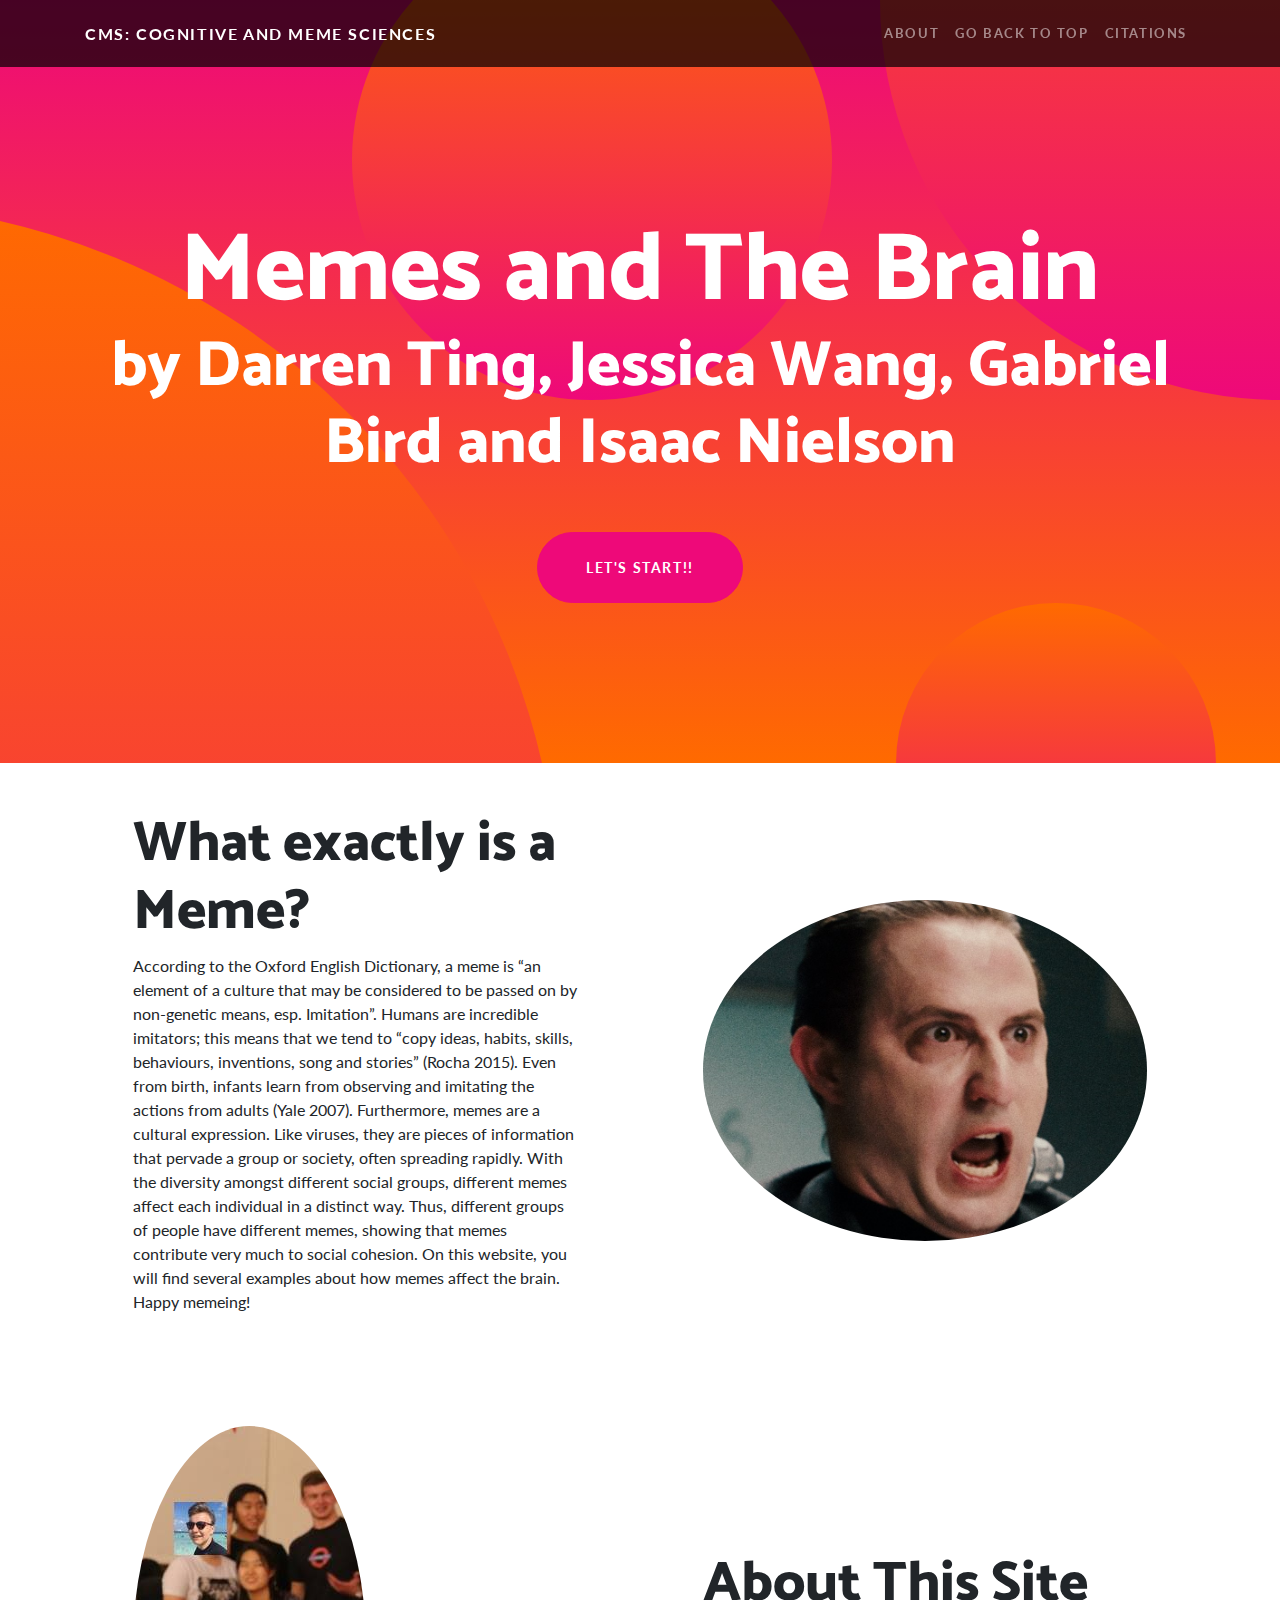
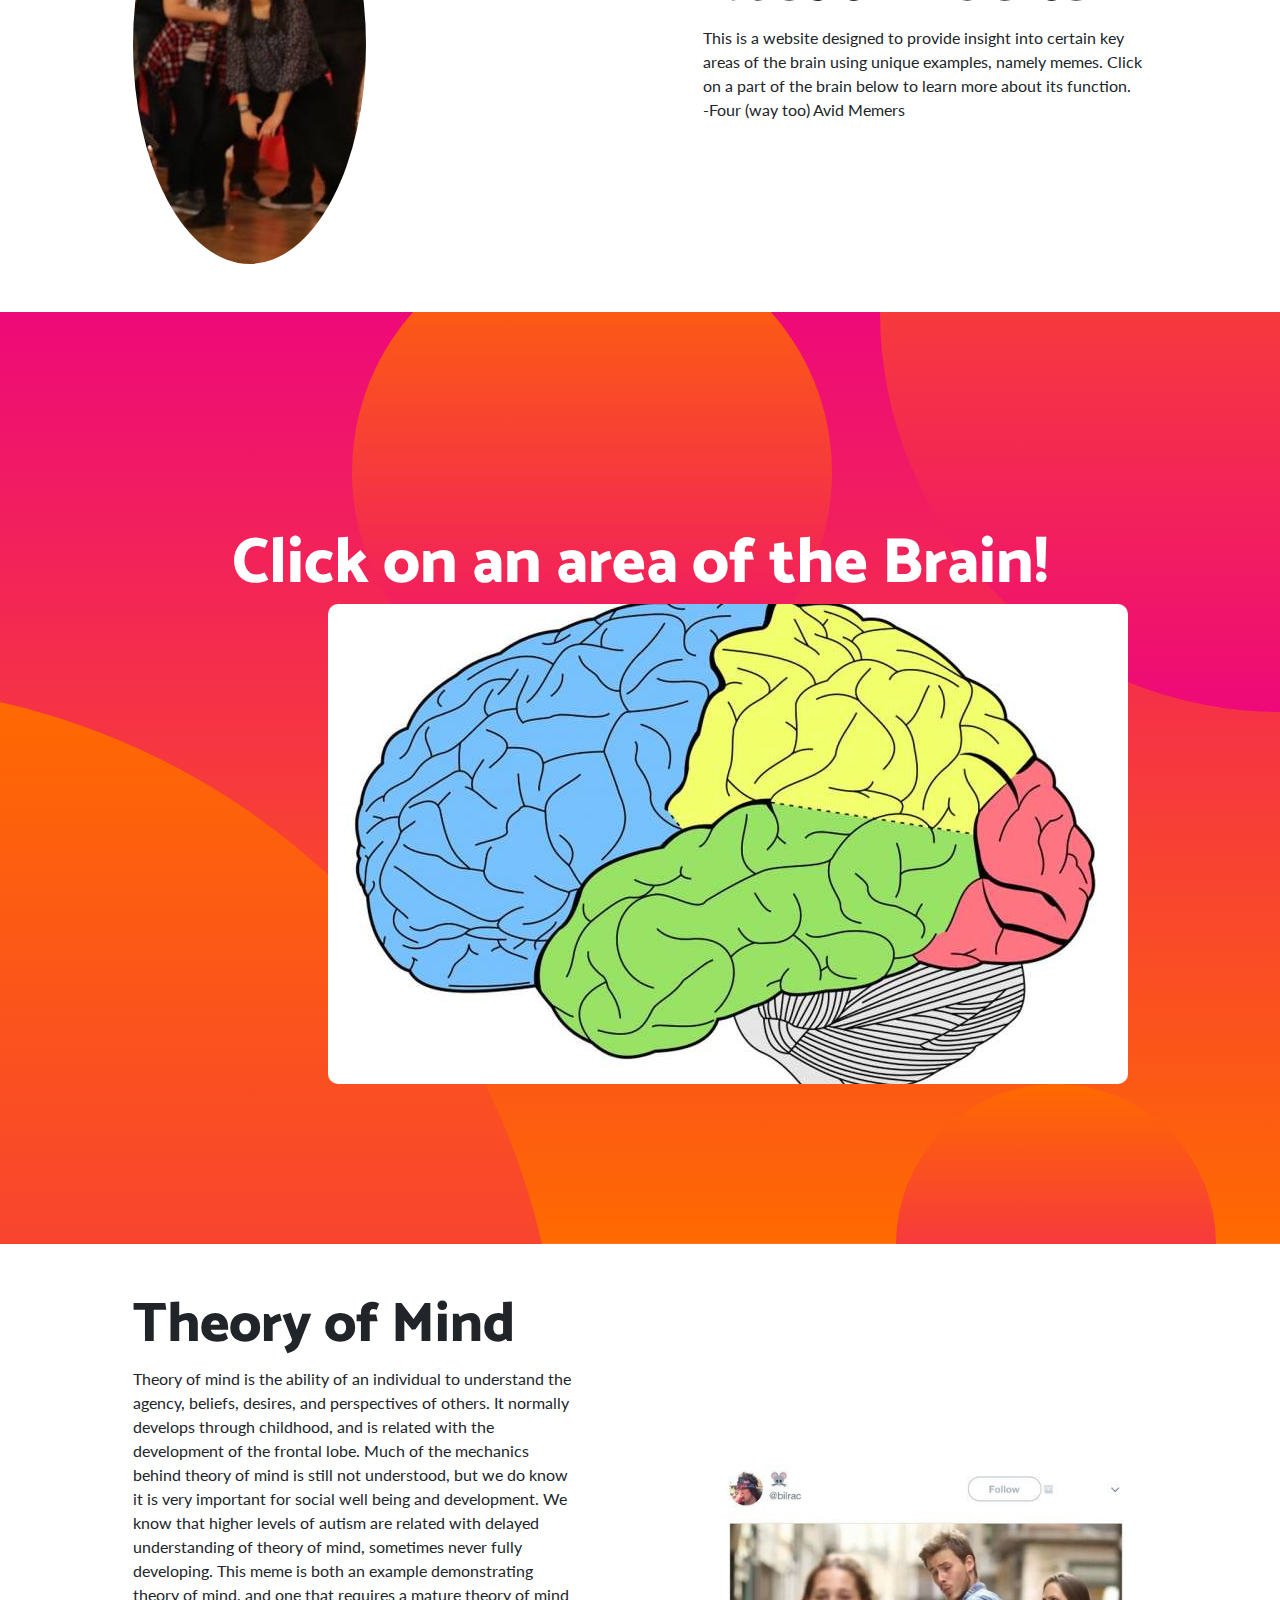
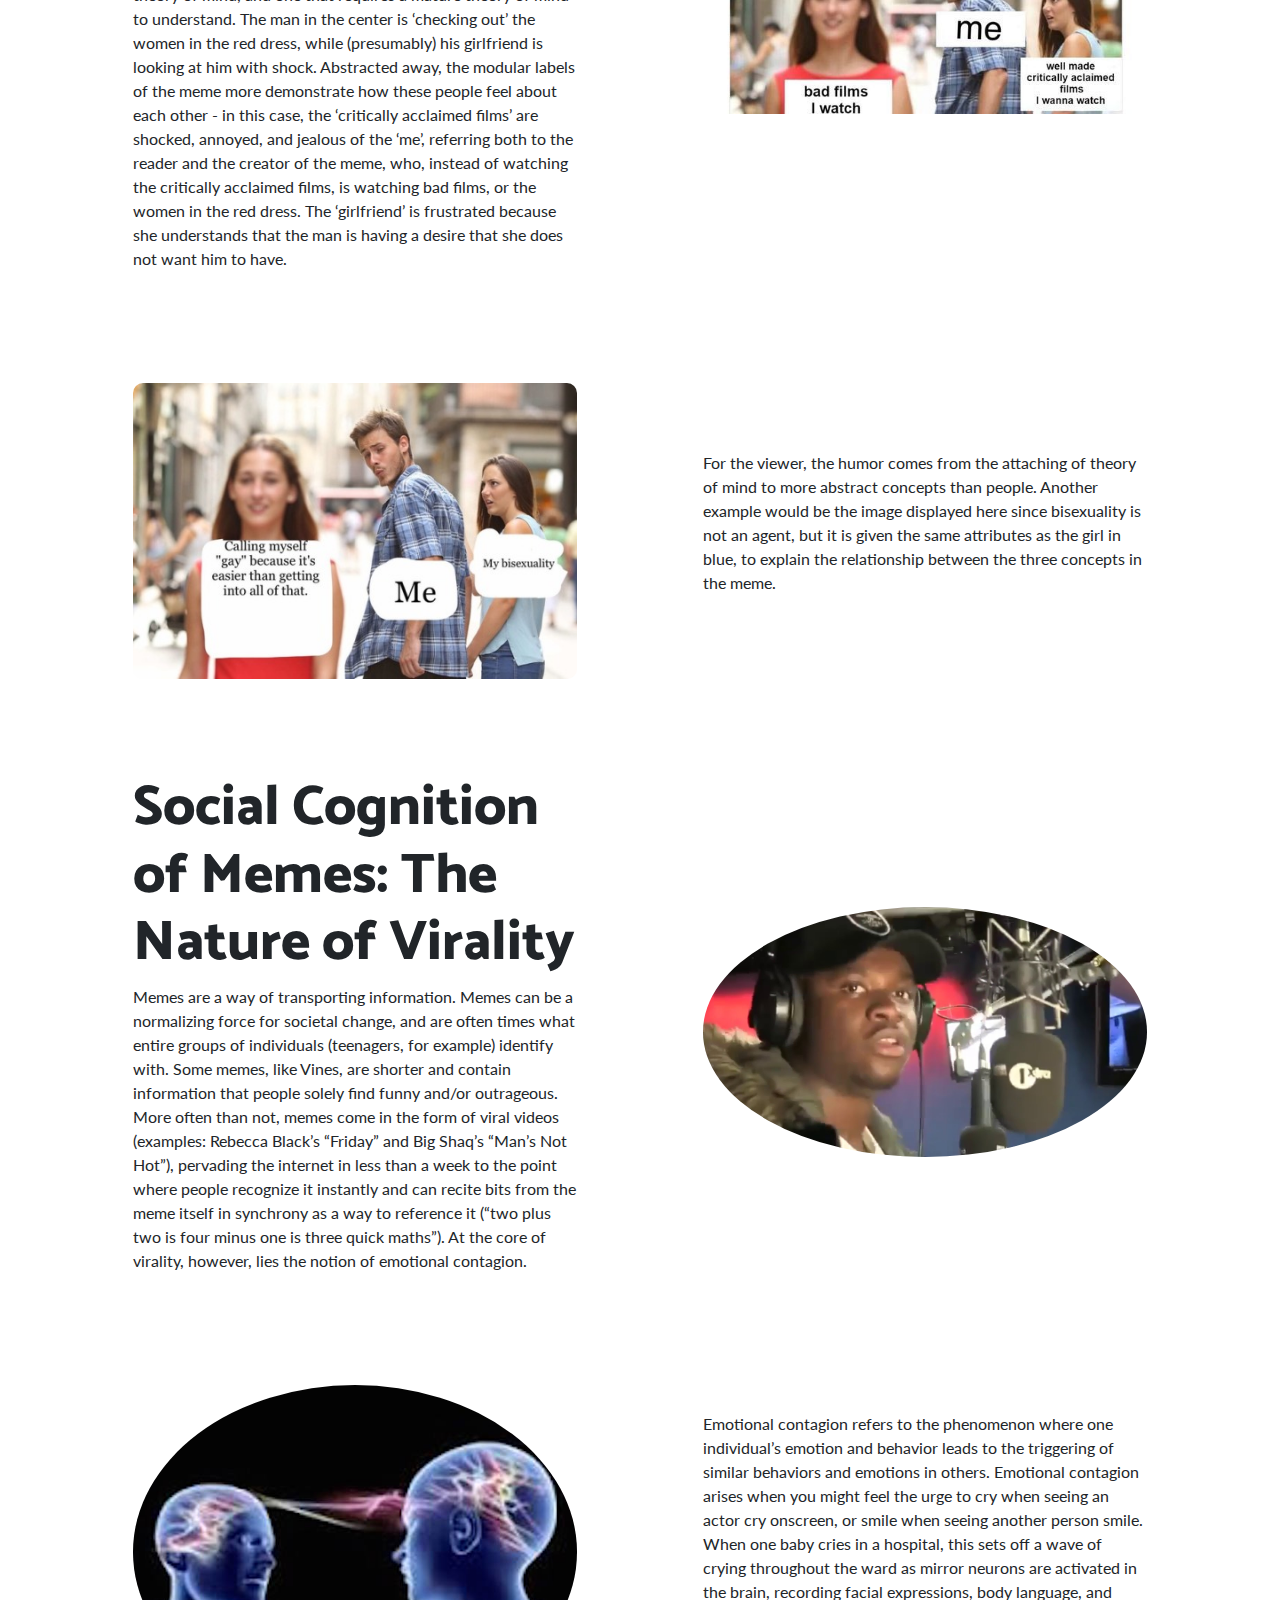
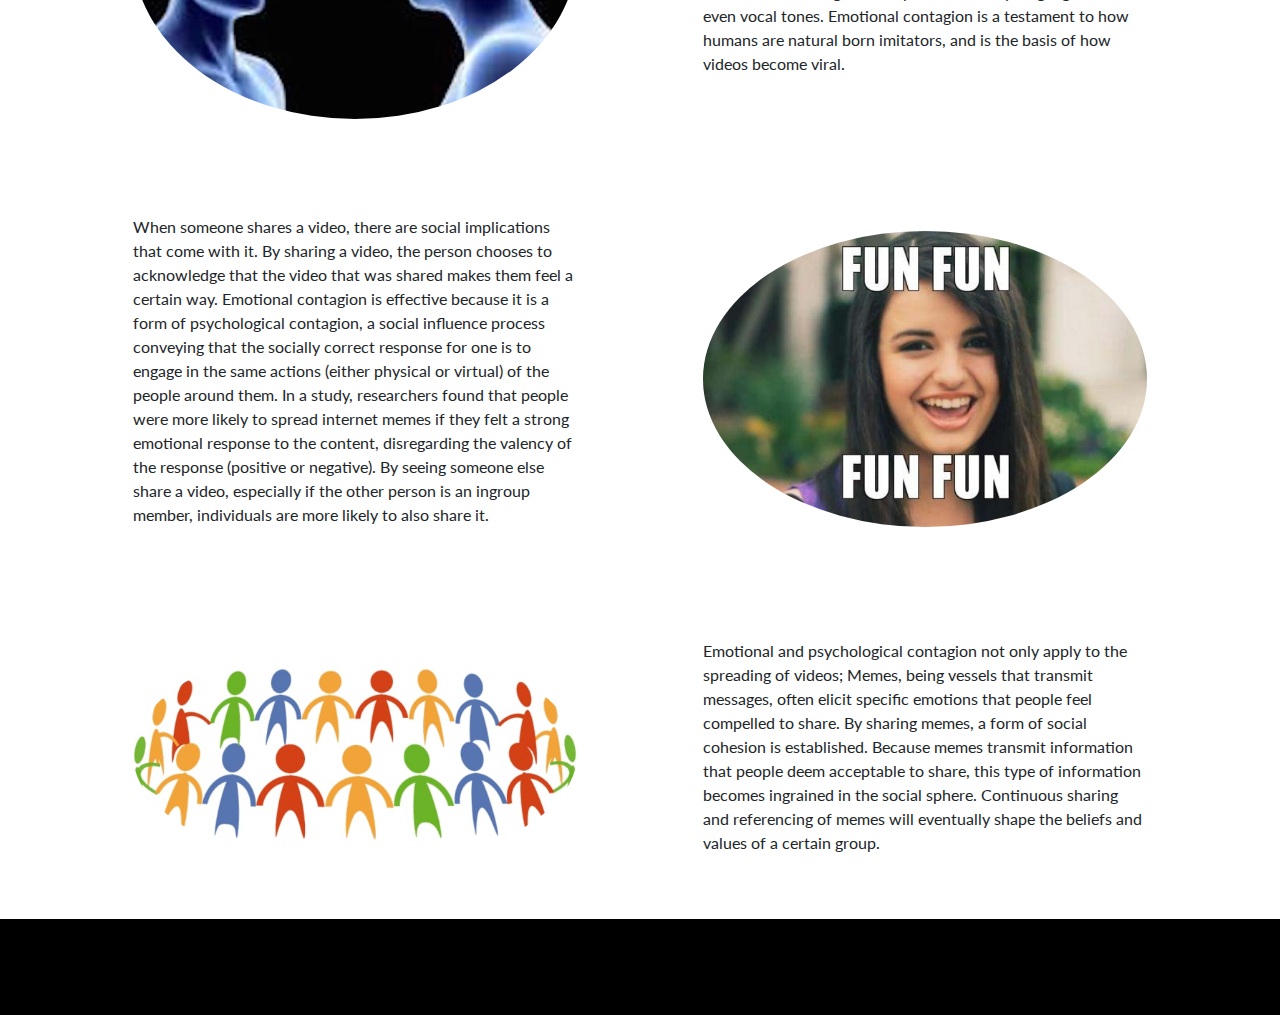
<file: index.html>
<!DOCTYPE html>
<html lang = "en">
   
   <head>
      <meta charset = "utf-8">
      <meta http-equiv = "X-UA-Compatible" content = "IE = edge">
      <meta name = "viewport" content = "width = device-width, initial-scale = 1">
      
      <title>Cognitive and Meme Sciences</title>
      
      
    <!-- Bootstrap core CSS -->
    <link href="vendor/bootstrap/css/bootstrap.min.css" rel="stylesheet">

    <!-- Custom fonts for this template -->
    <link href="https://fonts.googleapis.com/css?family=Catamaran:100,200,300,400,500,600,700,800,900" rel="stylesheet">
    <link href="https://fonts.googleapis.com/css?family=Lato:100,100i,300,300i,400,400i,700,700i,900,900i" rel="stylesheet">

    <!-- Custom styles for this template -->
    <link href="css/one-page-wonder.min.css" rel="stylesheet">

      <!-- HTML5 shim and Respond.js for IE8 support of HTML5 elements and media queries -->
      <!-- WARNING: Respond.js doesn't work if you view the page via file:// -->
      
      <!--[if lt IE 9]>
      <script src = "https://oss.maxcdn.com/html5shiv/3.7.2/html5shiv.min.js"></script>
      <script src = "https://oss.maxcdn.com/respond/1.4.2/respond.min.js"></script>
      <![endif]-->
      
   </head>
   
   <body>
      <nav class="navbar navbar-expand-lg navbar-dark navbar-custom fixed-top">
      <div class="container">
        <a class="navbar-brand" href="#">CMS: Cognitive and Meme Sciences</a>
        <button class="navbar-toggler" type="button" data-toggle="collapse" data-target="#navbarResponsive" aria-controls="navbarResponsive" aria-expanded="false" aria-label="Toggle navigation">
          <span class="navbar-toggler-icon"></span>
        </button>
        <div class="collapse navbar-collapse" id="navbarResponsive">
          <ul class="navbar-nav ml-auto">
            <li class="nav-item">
              <a class="nav-link js-scroll-trigger" href="#about">About</a>
            </li>
            <li class="nav-item">
              <a class="nav-link js-scroll-trigger" href="#">Go Back to Top</a>
            </li>
            <li class="nav-item">
              <a class="nav-link js-scroll-trigger" href="cite.html">Citations</a>
            </li>
          </ul>
        </div>
      </div>
    </nav>

      <header class="masthead text-center text-white">
      <div class="masthead-content">
        <div class="container">
          <h1 class="masthead-heading mb-0">Memes and The Brain</h1>
          <h2 class="masthead-subheading mb-0">by Darren Ting, Jessica Wang, Gabriel Bird and Isaac Nielson</h2>
          <a href="#brain" class="btn btn-primary btn-xl rounded-pill mt-5 js-scroll-trigger">Let's Start!!</a>
        </div>
      </div>
      <div class="bg-circle-1 bg-circle"></div>
      <div class="bg-circle-2 bg-circle"></div>
      <div class="bg-circle-3 bg-circle"></div>
      <div class="bg-circle-4 bg-circle"></div>
    </header>
      
    <section id="what">
      <div class="container">
        <div class="row align-items-center">
          <div class="col-lg-6 order-lg-2">
            <div class="p-5">
              <img class="img-fluid rounded-circle" src="img/01.jpg" alt="">
            </div>
          </div>
          <div class="col-lg-6 order-lg-1">
            <div class="p-5">
              <h2 class="display-4">What exactly is a Meme?</h2>
              <p>According to the Oxford English Dictionary, a meme is “an element of a culture that may be considered to be passed on by non-genetic means, esp. Imitation”. Humans are incredible imitators; this means that we tend to “copy ideas, habits, skills, behaviours, inventions, song and stories” (Rocha 2015). Even from birth, infants learn from observing and imitating the actions from adults (Yale 2007).
Furthermore, memes are a cultural expression. Like viruses, they are pieces of information that pervade a group or society, often spreading rapidly. With the diversity amongst different social groups, different memes affect each individual in a distinct way. Thus, different groups of people have different memes, showing that memes contribute very much to social cohesion. On this website, you will find several examples about how memes affect the brain. Happy memeing!

</p>
            </div>
          </div>
        </div>
      </div>
    </section>

    <section id="about">
      <div class="container">
        <div class="row align-items-center">
          <div class="col-lg-6">
            <div class="p-5">
              <img class="img-fluid rounded-circle" src="img/02.jpg" alt="">
            </div>
          </div>
          <div class="col-lg-6">
            <div class="p-5">
              <h2 class="display-4">About This Site</h2>
              <p>
This is a website designed to provide insight into certain key areas of the brain using unique examples, namely memes. Click on a part of the brain below to learn more about its function. <br> -Four (way too) Avid Memers 
</p>
            </div>
          </div>
        </div>
      </div>
    </section>

   
 <section id = "brain">
    <header class="masthead">
     <div class="masthead-content">
          <h2 class="masthead-subheading mb-0" style="text-align:center; color:white;">Click on an area of the Brain!</h2>
           <div class="row align-items-center" style="text-align:center; ">
          <div class="col-lg-6 order-lg-2" style="margin-left:auto; margin-right:auto;">
            
          <img src="img/brain.jpg" usemap="#image-map" style="border-radius:10px;">

<map name="image-map">
    <area target="" alt="Frontal Lobe" title="Frontal Lobe" href="entries/frontlobe.html" coords="216,159,117" shape="circle">
    <area target="" alt="Occipital Lobe" title="Occipital Lobe" href="entries/occip.html" coords="663,208,738,334" shape="rect">
    <area target="" alt="Temporal Lobe" title="Temporal Lobe" href="entries/tempor.html" coords="277,261,577,368" shape="rect">
    <area target="" alt="Limbic System" title="Limbic System" href="entries/limbic" coords="391,202,55" shape="circle">
</map>
          </div>
        </div>
        </div>
      
      <div class="bg-circle-1 bg-circle"></div>
      <div class="bg-circle-2 bg-circle"></div>
      <div class="bg-circle-3 bg-circle"></div>
      <div class="bg-circle-4 bg-circle"></div>
</header>
</section>
<div class="entry">
<section id="thr">
      <div class="container">
        <div class="row align-items-center">
          <div class="col-lg-6 order-lg-2">
            <div class="p-5">
              <img class="img-fluid" src="img/theory/dis1.jpg" alt="" style="border-radius:10px;">
            </div>
          </div>
          <div class="col-lg-6 order-lg-1">
            <div class="p-5">
              <h2 class="display-4">Theory of Mind</h2>
              <p>Theory of mind is the ability of an individual to understand the agency, beliefs, desires, and perspectives of others. It normally develops through childhood, and is related with the development of the frontal lobe. Much of the mechanics behind theory of mind is still not understood, but we do know it is very important for social well being and development. We know that higher levels of autism are related with delayed understanding of theory of mind, sometimes never fully developing. This meme is both an example demonstrating theory of mind, and one that requires a mature theory of mind to understand. The man in the center is ‘checking out’ the women in the red dress, while (presumably) his girlfriend is looking at him with shock. Abstracted away, the modular labels of the meme more demonstrate how these people feel about each other - in this case, the ‘critically acclaimed films’ are shocked, annoyed, and jealous of the ‘me’, referring both to the reader and the creator of the meme, who, instead of watching the critically acclaimed films, is watching bad films, or the women in the red dress. The ‘girlfriend’ is frustrated because she understands that the man is having a desire that she does not want him to have.
  
 
</p>
            </div>
          </div>
        </div>
      </div>
    </section>
    <section id="theory">
      <div class="container">
        <div class="row align-items-center">
          <div class="col-lg-6">
            <div class="p-5">
              <img class="img-fluid" src="img/theory/dis2.jpg" alt="" style="border-radius:10px;">
            </div>
          </div>
          <div class="col-lg-6">
            <div class="p-5">
            
              <p>
 For the viewer, the humor comes from the attaching of theory of mind to more abstract concepts than people. Another example would be the image displayed here since bisexuality is not an agent, but it is given the same attributes as the girl in blue, to explain the relationship between the three concepts in the meme. 
</p>
            </div>
          </div>
        </div>
      </div>
    </section>
     <section>
      <div class="container">
        <div class="row align-items-center">
          <div class="col-lg-6 order-lg-2">
            <div class="p-5">
              <img class="img-fluid rounded-circle" src="img/hot.jpg" alt="">
            </div>
          </div>
          <div class="col-lg-6 order-lg-1">
            <div class="p-5">
              <h2 class="display-4">Social Cognition of Memes: The Nature of Virality</h2>
              <p>Memes are a way of transporting information. Memes can be a normalizing force for societal change, and are often times what entire groups of individuals (teenagers, for example) identify with. Some memes, like Vines, are shorter and contain information that people solely find funny and/or outrageous. More often than not, memes come in the form of viral videos (examples: Rebecca Black’s “Friday” and Big Shaq’s “Man’s Not Hot”), pervading the internet in less than a week to the point where people recognize it instantly and can recite bits from the meme itself in synchrony as a way to reference it (“two plus two is four minus one is three quick maths”). At the core of virality, however, lies the notion of emotional contagion.
</p>
            </div>
          </div>
        </div>
      </div>
    </section>
   <section>
      <div class="container">
        <div class="row align-items-center">
          <div class="col-lg-6">
            <div class="p-5">
              <img class="img-fluid rounded-circle" src="img/brain2.jpg" alt="">
            </div>
          </div>
          <div class="col-lg-6">
            <div class="p-5">
           
              <p>
Emotional contagion refers to the phenomenon where one individual’s emotion and behavior leads to the triggering of similar behaviors and emotions in others. Emotional contagion arises when you might feel the urge to cry when seeing an actor cry onscreen, or smile when seeing another person smile. When one baby cries in a hospital, this sets off a wave of crying throughout the ward as mirror neurons are activated in the brain, recording facial expressions, body language, and even vocal tones. Emotional contagion is a testament to how humans are natural born imitators, and is the basis of how videos become viral.

</p>
            </div>
          </div>
        </div>
      </div>
    </section>
     <section>
      <div class="container">
        <div class="row align-items-center">
          <div class="col-lg-6 order-lg-2">
            <div class="p-5">
              <img class="img-fluid rounded-circle" src="img/fri.jpg" alt="">
            </div>
          </div>
          <div class="col-lg-6 order-lg-1">
            <div class="p-5">
             
       <p>  When someone shares a video, there are social implications that come with it. By sharing a video, the person chooses to acknowledge that the video that was shared makes them feel a certain way. Emotional contagion is effective because it is a form of psychological contagion, a social influence process conveying that the socially correct response for one is to engage in the same actions (either physical or virtual) of the people around them. In a study, researchers found that people were more likely to spread internet memes if they felt a strong emotional response to the content, disregarding the valency of the response (positive or negative). By seeing someone else share a video, especially if the other person is an ingroup member, individuals are more likely to also share it. </p>

            </div>
          </div>
        </div>
      </div>
    </section>
   <section>
      <div class="container">
        <div class="row align-items-center">
          <div class="col-lg-6">
            <div class="p-5">
              <img class="img-fluid rounded-circle" src="img/ppl.jpg" alt="">
            </div>
          </div>
          <div class="col-lg-6">
            <div class="p-5">
           
              <p>
Emotional and psychological contagion not only apply to the spreading of videos; Memes, being vessels that transmit messages, often elicit specific emotions that people feel compelled to share. By sharing memes, a form of social cohesion is established. Because memes transmit information that people deem acceptable to share, this type of information becomes ingrained in the social sphere. Continuous sharing and referencing of memes will eventually shape the beliefs and values of a certain group. 


</p>
            </div>
          </div>
        </div>
      </div>
    </section>
</div>
    <!-- Footer -->
    <footer class="py-5 bg-black">
      <div class="container">
      </div>
      <!-- /.container -->
    </footer>

    <!-- Bootstrap core JavaScript -->
    <script src="vendor/jquery/jquery.min.js"></script>
     <script src = "https://ajax.googleapis.com/ajax/libs/jquery/1.11.1/jquery.min.js"></script>
      <script src="vendor/jquery-easing/jquery.easing.min.js"></script>
    <script src="vendor/bootstrap/js/bootstrap.bundle.min.js"></script>

      <!-- jQuery (necessary for Bootstrap's JavaScript plugins) -->
     
      
      <!-- Include all compiled plugins (below), or include individual files as needed -->
      
      <script src="js/nav.js"></script>
      
   </body>
</html>
</file>
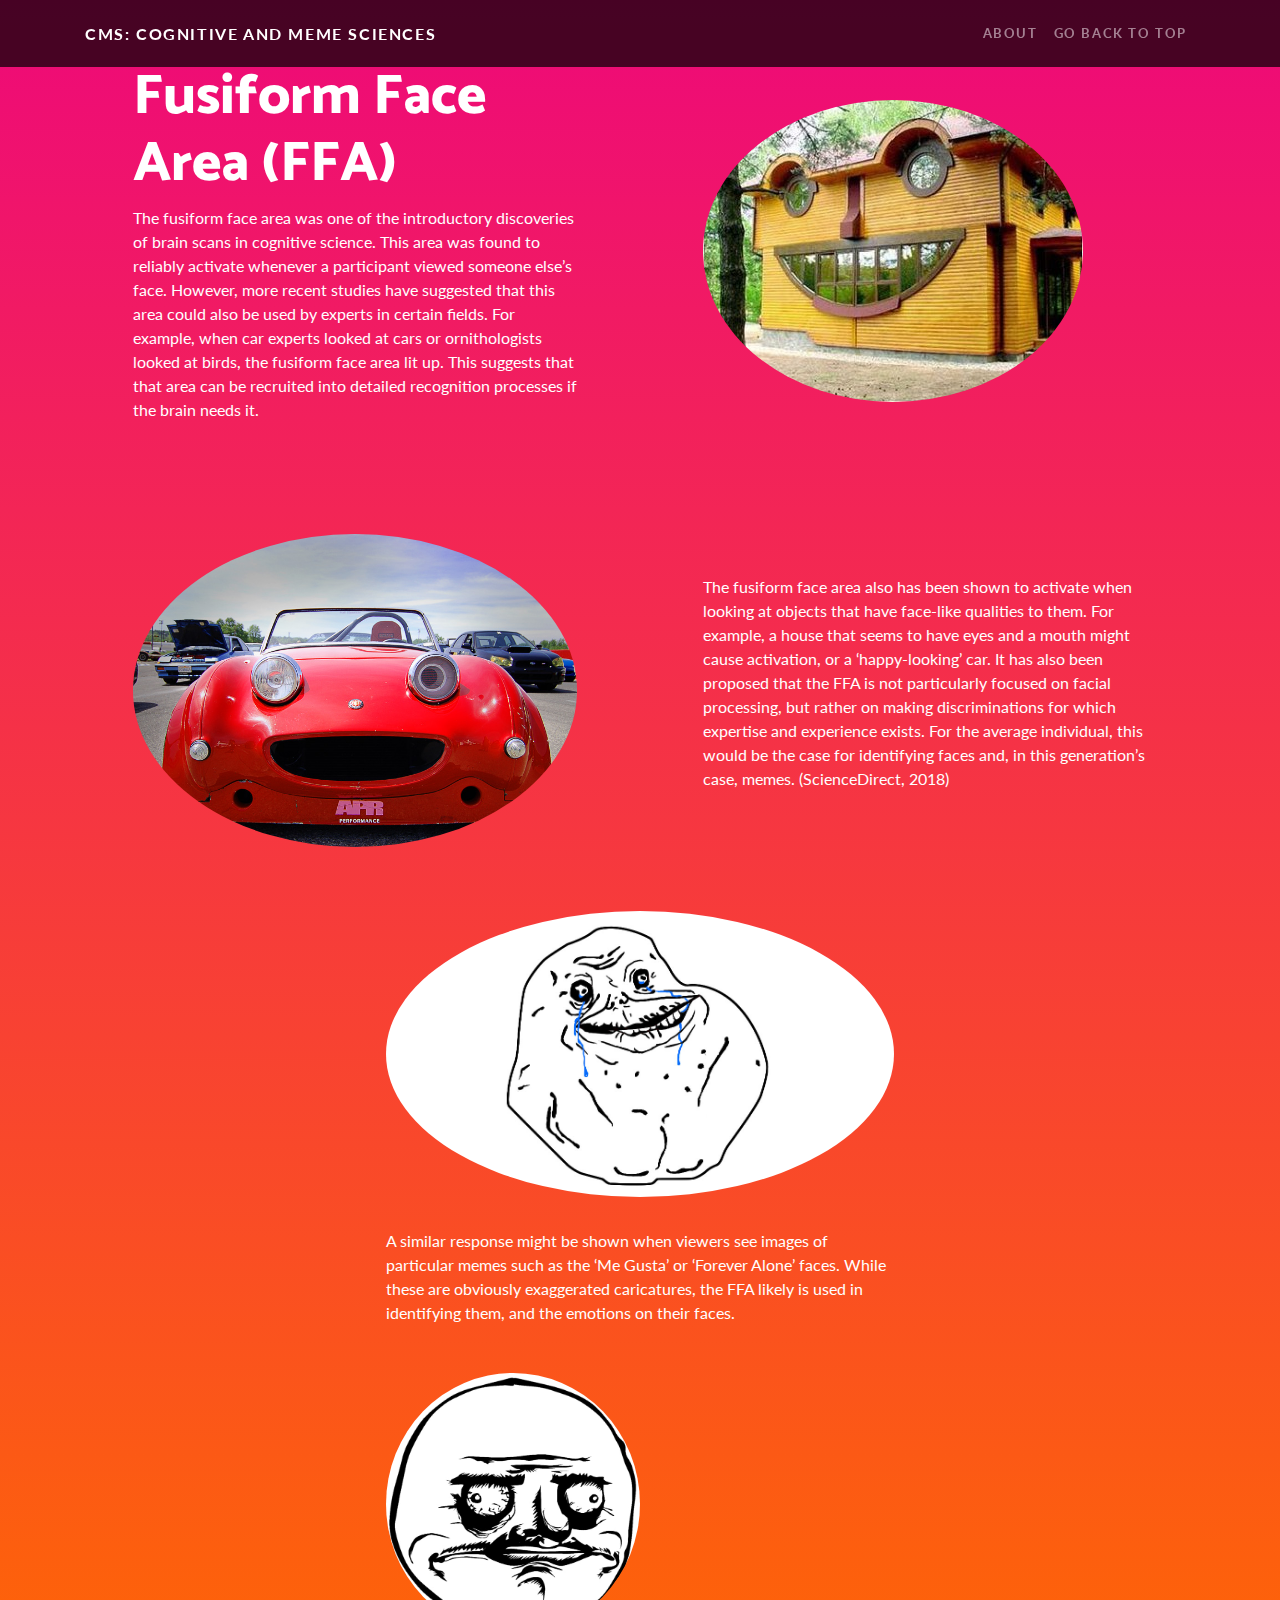
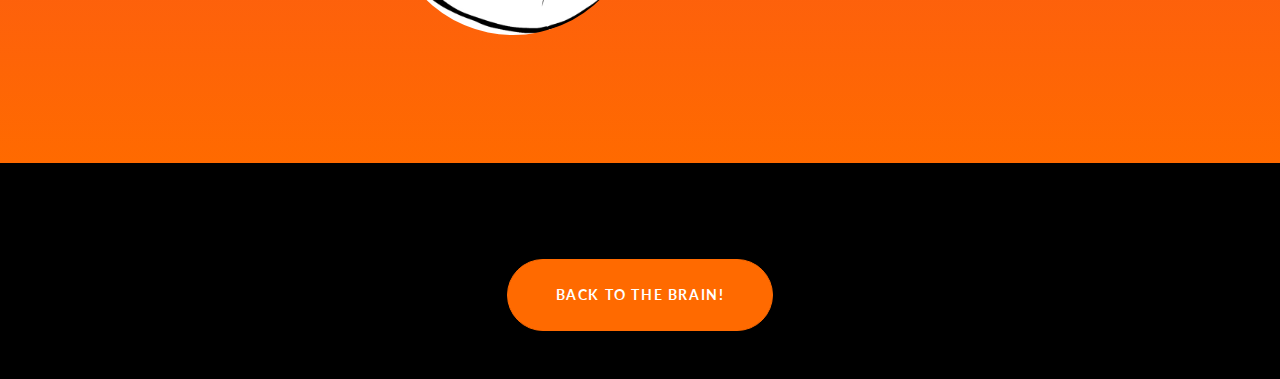
<file: entries/ffa.html>
<!doctype html>

<html lang="en">
<head>
  <meta charset="utf-8">

  <title>Cognitive and Meme Sciences</title>
 <link href="../vendor/bootstrap/css/bootstrap.min.css" rel="stylesheet">
   <link href="https://fonts.googleapis.com/css?family=Catamaran:100,200,300,400,500,600,700,800,900" rel="stylesheet">
    <link href="https://fonts.googleapis.com/css?family=Lato:100,100i,300,300i,400,400i,700,700i,900,900i" rel="stylesheet">
<link href="../css/one-page-wonder.css" rel="stylesheet">
  <link href="../css/one-page-wonder.min.css" rel="stylesheet">

  <!--[if lt IE 9]>
    <script src="https://cdnjs.cloudflare.com/ajax/libs/html5shiv/3.7.3/html5shiv.js"></script>
  <![endif]-->
</head>

<body>
	   <nav class="navbar navbar-expand-lg navbar-dark navbar-custom fixed-top">
      <div class="container">
        <a class="navbar-brand" href="https://ting-kerbell.github.io/CBS-project/">CMS: Cognitive and Meme Sciences</a>
        <button class="navbar-toggler" type="button" data-toggle="collapse" data-target="#navbarResponsive" aria-controls="navbarResponsive" aria-expanded="false" aria-label="Toggle navigation">
          <span class="navbar-toggler-icon"></span>
        </button>
        <div class="collapse navbar-collapse" id="navbarResponsive">
          <ul class="navbar-nav ml-auto">
            <li class="nav-item">
              <a class="nav-link js-scroll-trigger" href="https://ting-kerbell.github.io/CBS-project/index.html#about">About</a>
            </li>
            <li class="nav-item">
              <a class="nav-link js-scroll-trigger" href="#">Go Back to Top</a>
            </li>
          </ul>
        </div>
      </div>
    </nav>
	<div class="entry">
	  <section id="what">
      <div class="container">
        <div class="row align-items-center">
          <div class="col-lg-6 order-lg-2">
            <div class="p-5">
              <img class="img-fluid rounded-circle" src="../img/ffa/houseface1.jpg" alt="">
            </div>
          </div>
          <div class="col-lg-6 order-lg-1">
            <div class="p-5">
              <h2 class="display-4">Fusiform Face Area (FFA)</h2>
              <p>   The fusiform face area was one of the introductory discoveries of brain scans in cognitive science. This area was found to reliably activate whenever a participant viewed someone else’s face. However, more recent studies have suggested that this area could also be used by experts in certain fields. For example, when car experts looked at cars or ornithologists looked at birds, the fusiform face area lit up. This suggests that that area can be recruited into detailed recognition processes if the brain needs it.
</p>
            </div>
          </div>
        </div>
      </div>
    </section>

    <section id="about">
      <div class="container">
        <div class="row align-items-center">
          <div class="col-lg-6">
            <div class="p-5">
              <img class="img-fluid rounded-circle" src="../img/ffa/carface1.jpg" alt="">
            </div>
          </div>
          <div class="col-lg-6">
            <div class="p-5">
              <p>
  The fusiform face area also has been shown to activate when looking at objects that have face-like qualities to them. For example, a house that seems to have eyes and a mouth might cause activation, or a ‘happy-looking’ car. It has also been proposed that the FFA is not particularly focused on facial processing, but rather on making discriminations for which expertise and experience exists. For the average individual, this would be the case for identifying faces and, in this generation’s case, memes. (ScienceDirect, 2018)  
</p>
            </div>
          </div>
        </div>
      </div>
    </section>

    <section>
      <div class="container">
        <div class="row align-items-center">
          <div class="col-lg-6" style = "margin:auto;">
            <div class="p-3">
              <img class="img-fluid rounded-circle" src="../img/ffa/alone.jpg" alt="">
            </div>
            <div class="p-3">
              <p> A similar response might be shown when viewers see images of particular memes such as the ‘Me Gusta’ or ‘Forever Alone’ faces.   While these are obviously exaggerated caricatures, the FFA likely is used in identifying them, and the emotions on their faces.

 
</p>
            </div>
             <div class="p-3">
              <img class="img-fluid rounded-circle" src="../img/ffa/gusta.jpg" alt="" width = "50%" height = "50%" style = "margin:auto;">
            </div>
          </div>
         
        </div>
      </div>
    </section>
</div>
 <script src="../vendor/jquery/jquery.min.js"></script>
     <script src = "https://ajax.googleapis.com/ajax/libs/jquery/1.11.1/jquery.min.js"></script>
      <script src="../vendor/jquery-easing/jquery.easing.min.js"></script>
    <script src="../vendor/bootstrap/js/bootstrap.bundle.min.js"></script>
</body>
  <footer class="py-5 bg-black">
      <div class="container" style="text-align:center;">
      	<a href="https://ting-kerbell.github.io/CBS-project/index.html#brain" class="btn btn-secondary btn-xl rounded-pill mt-5">Back to the Brain!</a>
      </div>
      <!-- /.container -->
    </footer>
</html>
</file>
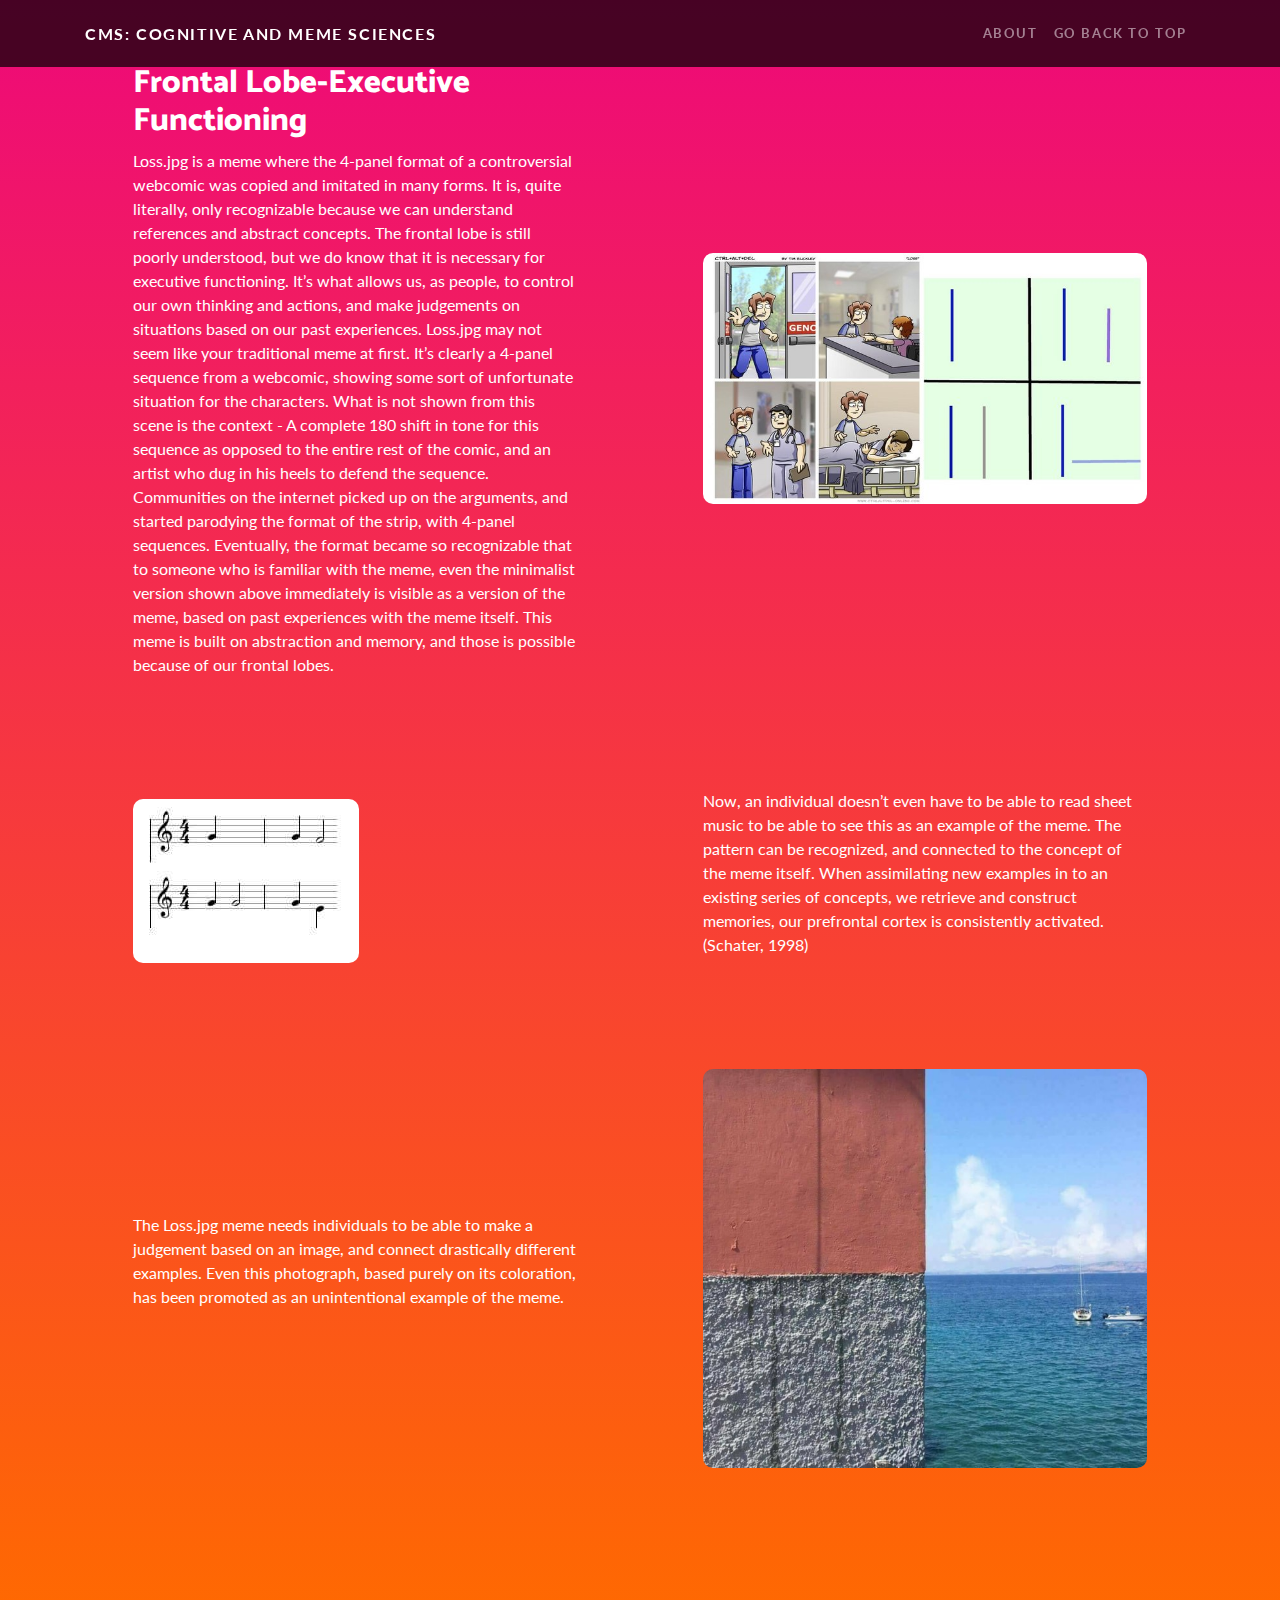
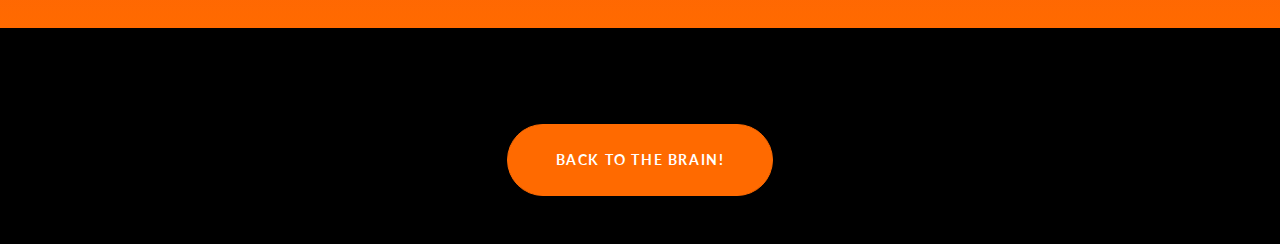
<file: entries/frontlobe.html>
<!doctype html>

<html lang="en">
<head>
  <meta charset="utf-8">

  <title>Cognitive and Meme Sciences</title>
 <link href="../vendor/bootstrap/css/bootstrap.min.css" rel="stylesheet">
   <link href="https://fonts.googleapis.com/css?family=Catamaran:100,200,300,400,500,600,700,800,900" rel="stylesheet">
    <link href="https://fonts.googleapis.com/css?family=Lato:100,100i,300,300i,400,400i,700,700i,900,900i" rel="stylesheet">
<link href="../css/one-page-wonder.css" rel="stylesheet">
  <link href="../css/one-page-wonder.min.css" rel="stylesheet">

  <!--[if lt IE 9]>
    <script src="https://cdnjs.cloudflare.com/ajax/libs/html5shiv/3.7.3/html5shiv.js"></script>
  <![endif]-->
</head>

<body>
	   <nav class="navbar navbar-expand-lg navbar-dark navbar-custom fixed-top">
      <div class="container">
        <a class="navbar-brand" href="https://ting-kerbell.github.io/CBS-project/">CMS: Cognitive and Meme Sciences</a>
        <button class="navbar-toggler" type="button" data-toggle="collapse" data-target="#navbarResponsive" aria-controls="navbarResponsive" aria-expanded="false" aria-label="Toggle navigation">
          <span class="navbar-toggler-icon"></span>
        </button>
        <div class="collapse navbar-collapse" id="navbarResponsive">
          <ul class="navbar-nav ml-auto">
            <li class="nav-item">
              <a class="nav-link js-scroll-trigger" href="https://ting-kerbell.github.io/CBS-project/index.html#about">About</a>
            </li>
            <li class="nav-item">
              <a class="nav-link js-scroll-trigger" href="#">Go Back to Top</a>
            </li>
          </ul>
        </div>
      </div>
    </nav>
	<div class="entry" >
	  <section id="what">

      <div class="container">
        <div class="row align-items-center">
         <div class="col-lg-6 order-lg-2">
            <div class="p-5">
              <img class="img-fluid" src="../img/front/loss.jpg" alt="" style="border-radius:10px;">
            </div>
          </div>
          <div class="col-lg-6 order-lg-1">
            <div class="p-5">
              <h2 class="display-2" style="font-size:2rem;">Frontal Lobe-Executive Functioning</h2>
              <p>   Loss.jpg is a meme where the 4-panel format of a controversial webcomic was copied and imitated in many forms. It is, quite literally, only recognizable because we can understand references and abstract concepts. The frontal lobe is still poorly understood, but we do know that it is necessary for executive functioning. It’s what allows us, as people, to control our own thinking and actions, and make judgements on situations based on our past experiences.
Loss.jpg may not seem like your traditional meme at first. It’s clearly a 4-panel sequence from a webcomic, showing some sort of unfortunate situation for the characters. What is not shown from this scene is the context - A complete 180 shift in tone for this sequence as opposed to the entire rest of the comic, and an artist who dug in his heels to defend the sequence. Communities on the internet picked up on the arguments, and started parodying the format of the strip, with 4-panel sequences. Eventually, the format became so recognizable that to someone who is familiar with the meme, even the minimalist version shown above immediately is visible as a version of the meme, based on past experiences with the meme itself. 
This meme is built on abstraction and memory, and those is possible because of our frontal lobes. 

</p>
            </div>
          </div>
        </div>
      </div>
    </section>

    <section id="about">
      <div class="container">
        <div class="row align-items-center">
          <div class="col-lg-6">
            <div class="p-5">
              <img class="img-fluid" src="../img/front/music.jpg" alt="" style="border-radius:10px;">
            </div>
          </div>
          <div class="col-lg-6">
            <div class="p-5">
              <p>
 Now, an individual doesn’t even have to be able to read sheet music to be able to see this as an example of the meme. The pattern can be recognized, and connected to the concept of the meme itself. When assimilating new examples in to an existing series of concepts, we retrieve and construct memories, our prefrontal cortex is consistently activated. (Schater, 1998) 
</p>
            </div>
          </div>
        </div>
      </div>
    </section>

   <section>
      <div class="container">
        <div class="row align-items-center">
          <div class="col-lg-6 order-lg-2">
            <div class="p-5">
              <img class="img-fluid" src="../img/front/b1c.jpg" alt="" style="border-radius:10px;">
            </div>
          </div>
          <div class="col-lg-6 order-lg-1">
            <div class="p-5">
              <p> The Loss.jpg meme needs individuals to be able to make a judgement based on an image, and connect drastically different examples. Even this photograph, based purely on its coloration, has been promoted as an unintentional example of the meme. 

</p>
            </div>
          </div>
        </div>
      </div>
    </section>
</div>
 <script src="../vendor/jquery/jquery.min.js"></script>
     <script src = "https://ajax.googleapis.com/ajax/libs/jquery/1.11.1/jquery.min.js"></script>
      <script src="../vendor/jquery-easing/jquery.easing.min.js"></script>
    <script src="../vendor/bootstrap/js/bootstrap.bundle.min.js"></script>
</body>
  <footer class="py-5 bg-black">
      <div class="container" style="text-align:center;">
      	<a href="https://ting-kerbell.github.io/CBS-project/index.html#brain" class="btn btn-secondary btn-xl rounded-pill mt-5">Back to the Brain!</a>
      </div>
      <!-- /.container -->
    </footer>
</html>
</file>
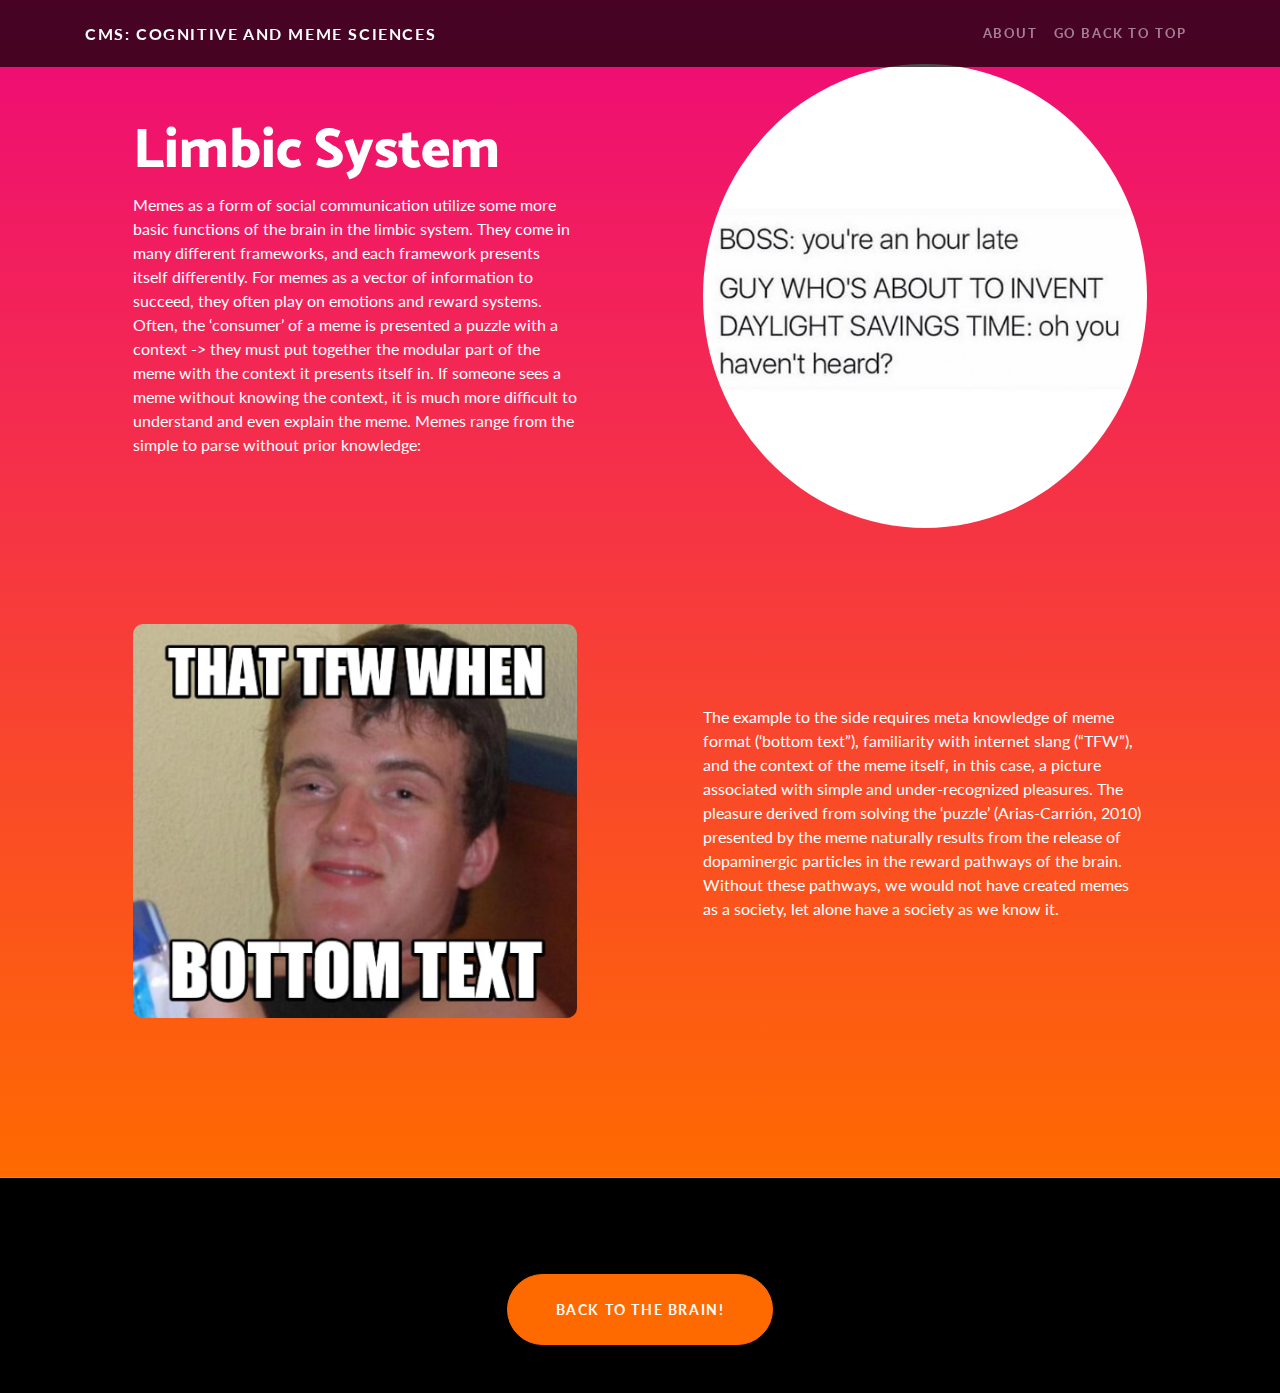
<file: entries/limbic.html>
<!doctype html>

<html lang="en">
<head>
  <meta charset="utf-8">

  <title>Cognitive and Meme Sciences</title>
 <link href="../vendor/bootstrap/css/bootstrap.min.css" rel="stylesheet">
   <link href="https://fonts.googleapis.com/css?family=Catamaran:100,200,300,400,500,600,700,800,900" rel="stylesheet">
    <link href="https://fonts.googleapis.com/css?family=Lato:100,100i,300,300i,400,400i,700,700i,900,900i" rel="stylesheet">
<link href="../css/one-page-wonder.css" rel="stylesheet">
  <link href="../css/one-page-wonder.min.css" rel="stylesheet">

  <!--[if lt IE 9]>
    <script src="https://cdnjs.cloudflare.com/ajax/libs/html5shiv/3.7.3/html5shiv.js"></script>
  <![endif]-->
</head>

<body>
	   <nav class="navbar navbar-expand-lg navbar-dark navbar-custom fixed-top">
      <div class="container">
        <a class="navbar-brand" href="https://ting-kerbell.github.io/CBS-project/">CMS: Cognitive and Meme Sciences</a>
        <button class="navbar-toggler" type="button" data-toggle="collapse" data-target="#navbarResponsive" aria-controls="navbarResponsive" aria-expanded="false" aria-label="Toggle navigation">
          <span class="navbar-toggler-icon"></span>
        </button>
        <div class="collapse navbar-collapse" id="navbarResponsive">
          <ul class="navbar-nav ml-auto">
            <li class="nav-item">
              <a class="nav-link js-scroll-trigger" href="https://ting-kerbell.github.io/CBS-project/index.html#about">About</a>
            </li>
            <li class="nav-item">
              <a class="nav-link js-scroll-trigger" href="#">Go Back to Top</a>
            </li>
          </ul>
        </div>
      </div>
    </nav>
	<div class="entry" >
	  <section id="what">
      <div class="container">
        <div class="row align-items-center">
          <div class="col-lg-6 order-lg-2">
            <div class="p-5">
              <img class="img-fluid rounded-circle" src="../img/limb/day.jpg" alt="">
            </div>
          </div>
          <div class="col-lg-6 order-lg-1">
            <div class="p-5">
              <h2 class="display-4">Limbic System</h2>
              <p>  Memes as a form of social communication utilize some more basic functions of the brain in the limbic system. They come in many different frameworks, and each framework presents itself differently. For memes as a vector of information to succeed, they often play on emotions and reward systems. 
Often, the ‘consumer’ of a meme is presented a puzzle with a context -> they must put together the modular part of the meme with the context it presents itself in. If someone sees a meme without knowing the context, it is much more difficult to understand and even explain the meme. Memes range from the simple to parse without prior knowledge:

</p>
            </div>
          </div>
        </div>
      </div>
    </section>

   <section id="about">
      <div class="container">
        <div class="row align-items-center">
          <div class="col-lg-6">
            <div class="p-5">
              <img class="img-fluid" src="../img/limb/what.jpg" alt="" style="border-radius:10px;">
            </div>
          </div>
          <div class="col-lg-6">
            <div class="p-5">
              <p>The example to the side requires meta knowledge of meme format (‘bottom text”), familiarity with internet slang (“TFW”), and the context of the meme itself, in this case, a picture associated with simple and under-recognized pleasures. 
The pleasure derived from solving the ‘puzzle’ (Arias-Carrión, 2010) presented by the meme naturally results from the release of dopaminergic particles in the reward pathways of the brain. Without these pathways, we would not have created memes as a society, let alone have a society as we know it.

 
</p>
            </div>
          </div>
        </div>
      </div>
    </section>

   
</div>
 <script src="../vendor/jquery/jquery.min.js"></script>
     <script src = "https://ajax.googleapis.com/ajax/libs/jquery/1.11.1/jquery.min.js"></script>
      <script src="../vendor/jquery-easing/jquery.easing.min.js"></script>
    <script src="../vendor/bootstrap/js/bootstrap.bundle.min.js"></script>
</body>
  <footer class="py-5 bg-black">
      <div class="container" style="text-align:center;">
      	<a href="https://ting-kerbell.github.io/CBS-project/index.html#brain" class="btn btn-secondary btn-xl rounded-pill mt-5">Back to the Brain!</a>
      </div>
      <!-- /.container -->
    </footer>
</html>
</file>
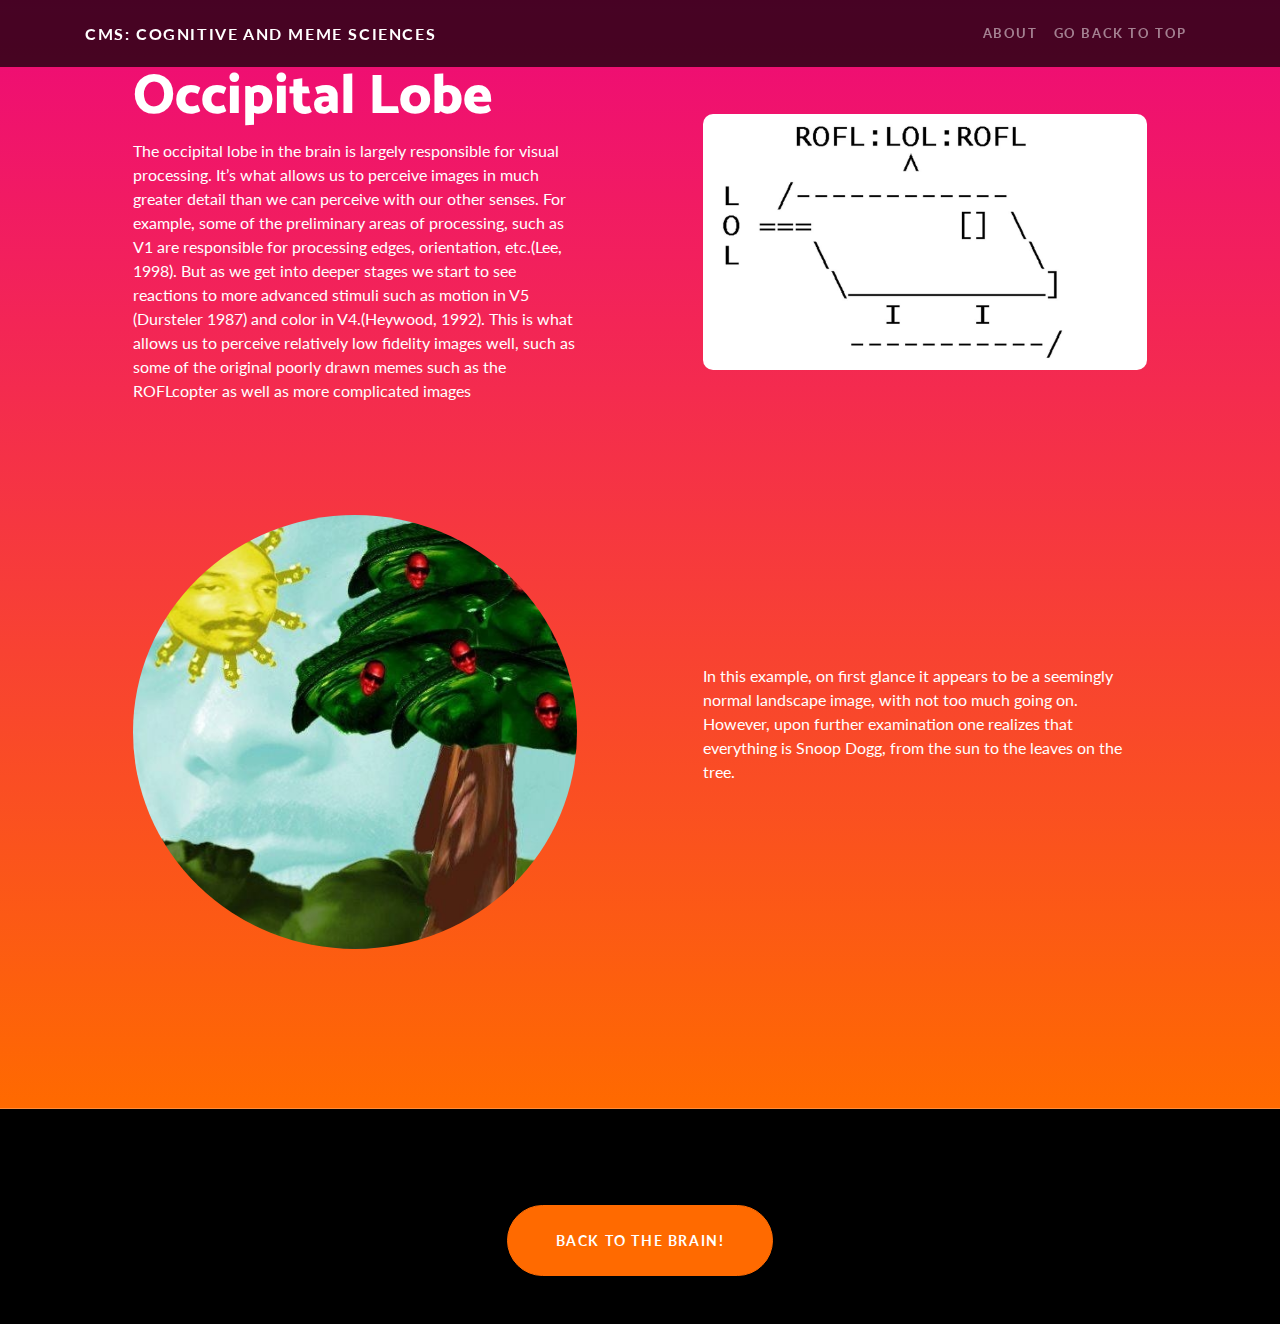
<file: entries/occip.html>
<!doctype html>

<html lang="en">
<head>
  <meta charset="utf-8">

  <title>Cognitive and Meme Sciences</title>
 <link href="../vendor/bootstrap/css/bootstrap.min.css" rel="stylesheet">
   <link href="https://fonts.googleapis.com/css?family=Catamaran:100,200,300,400,500,600,700,800,900" rel="stylesheet">
    <link href="https://fonts.googleapis.com/css?family=Lato:100,100i,300,300i,400,400i,700,700i,900,900i" rel="stylesheet">
<link href="../css/one-page-wonder.css" rel="stylesheet">
  <link href="../css/one-page-wonder.min.css" rel="stylesheet">

  <!--[if lt IE 9]>
    <script src="https://cdnjs.cloudflare.com/ajax/libs/html5shiv/3.7.3/html5shiv.js"></script>
  <![endif]-->
</head>

<body>
	   <nav class="navbar navbar-expand-lg navbar-dark navbar-custom fixed-top">
      <div class="container">
        <a class="navbar-brand" href="https://ting-kerbell.github.io/CBS-project/">CMS: Cognitive and Meme Sciences</a>
        <button class="navbar-toggler" type="button" data-toggle="collapse" data-target="#navbarResponsive" aria-controls="navbarResponsive" aria-expanded="false" aria-label="Toggle navigation">
          <span class="navbar-toggler-icon"></span>
        </button>
        <div class="collapse navbar-collapse" id="navbarResponsive">
          <ul class="navbar-nav ml-auto">
            <li class="nav-item">
              <a class="nav-link js-scroll-trigger" href="https://ting-kerbell.github.io/CBS-project/index.html#about">About</a>
            </li>
            <li class="nav-item">
              <a class="nav-link js-scroll-trigger" href="#">Go Back to Top</a>
            </li>
          </ul>
        </div>
      </div>
    </nav>
	<div class="entry" >
	  <section id="what">
      <div class="container">
        <div class="row align-items-center">
          <div class="col-lg-6 order-lg-2">
            <div class="p-5">
              <img class="img-fluid" src="../img/occ/rofl.jpg" alt="" style="border-radius:10px;">
            </div>
          </div>
          <div class="col-lg-6 order-lg-1">
            <div class="p-5">
              <h2 class="display-4">Occipital Lobe</h2>
              <p>  The occipital lobe in the brain is largely responsible for visual processing. It’s what allows us to perceive images in much greater detail than we can perceive with our other senses. For example, some of the preliminary areas of processing, such as V1 are responsible for processing edges, orientation, etc.(Lee, 1998). But as we get into deeper stages we start to see reactions to more advanced stimuli such as motion in V5 (Dursteler 1987) and color in V4.(Heywood, 1992).

  This is what allows us to perceive relatively low fidelity images well, such as some of the original poorly drawn memes such as the ROFLcopter as well as more complicated images

</p>
            </div>
          </div>
        </div>
      </div>
    </section>

    <section id="about">
      <div class="container">
        <div class="row align-items-center">
          <div class="col-lg-6">
            <div class="p-5">
              <img class="img-fluid rounded-circle" src="../img/occ/snoop.jpg" alt="">
            </div>
          </div>
          <div class="col-lg-6">
            <div class="p-5">
              <p>
In this example, on first glance it appears to be a seemingly normal landscape image, with not too much going on. However, upon further examination one realizes that everything is Snoop Dogg, from the sun to the leaves on the tree.  
</p>
            </div>
          </div>
        </div>
      </div>
    </section>

    
</div>
 <script src="../vendor/jquery/jquery.min.js"></script>
     <script src = "https://ajax.googleapis.com/ajax/libs/jquery/1.11.1/jquery.min.js"></script>
      <script src="../vendor/jquery-easing/jquery.easing.min.js"></script>
    <script src="../vendor/bootstrap/js/bootstrap.bundle.min.js"></script>
</body>
  <footer class="py-5 bg-black">
      <div class="container" style="text-align:center;">
      	<a href="https://ting-kerbell.github.io/CBS-project/index.html#brain" class="btn btn-secondary btn-xl rounded-pill mt-5">Back to the Brain!</a>
      </div>
      <!-- /.container -->
    </footer>
</html>
</file>
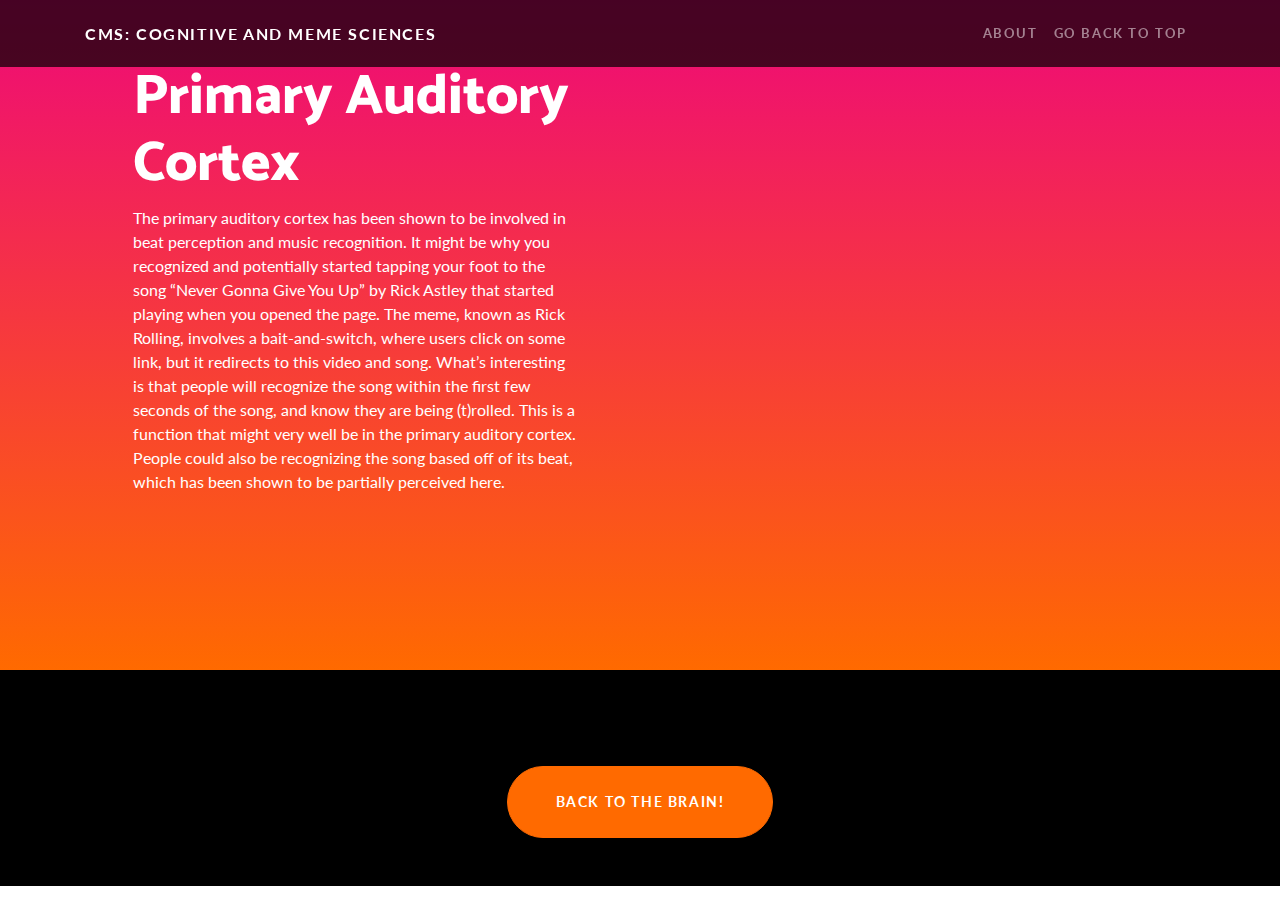
<file: entries/primaud.html>
<!doctype html>

<html lang="en">
<head>
  <meta charset="utf-8">

  <title>Cognitive and Meme Sciences</title>
 <link href="../vendor/bootstrap/css/bootstrap.min.css" rel="stylesheet">
   <link href="https://fonts.googleapis.com/css?family=Catamaran:100,200,300,400,500,600,700,800,900" rel="stylesheet">
    <link href="https://fonts.googleapis.com/css?family=Lato:100,100i,300,300i,400,400i,700,700i,900,900i" rel="stylesheet">
<link href="../css/one-page-wonder.css" rel="stylesheet">
  <link href="../css/one-page-wonder.min.css" rel="stylesheet">

  <!--[if lt IE 9]>
    <script src="https://cdnjs.cloudflare.com/ajax/libs/html5shiv/3.7.3/html5shiv.js"></script>
  <![endif]-->
</head>

<body>
	   <nav class="navbar navbar-expand-lg navbar-dark navbar-custom fixed-top">
      <div class="container">
        <a class="navbar-brand" href="https://ting-kerbell.github.io/CBS-project/">CMS: Cognitive and Meme Sciences</a>
        <button class="navbar-toggler" type="button" data-toggle="collapse" data-target="#navbarResponsive" aria-controls="navbarResponsive" aria-expanded="false" aria-label="Toggle navigation">
          <span class="navbar-toggler-icon"></span>
        </button>
        <div class="collapse navbar-collapse" id="navbarResponsive">
          <ul class="navbar-nav ml-auto">
            <li class="nav-item">
              <a class="nav-link js-scroll-trigger" href="https://ting-kerbell.github.io/CBS-project/index.html#about">About</a>
            </li>
            <li class="nav-item">
              <a class="nav-link js-scroll-trigger" href="#">Go Back to Top</a>
            </li>
          </ul>
        </div>
      </div>
    </nav>
	<div class="entry" >
	  <section id="what">
      <div class="container">
        <div class="row align-items-center">
          <div class="col-lg-6 order-lg-2">
            <div class="p-5">
            <iframe width="560" height="315" src="https://www.youtube.com/embed/V-_O7nl0Ii0" frameborder="0" allow="autoplay; encrypted-media" allowfullscreen></iframe>
            </div>
          </div>
          <div class="col-lg-6 order-lg-1">
            <div class="p-5">
              <h2 class="display-4">Primary Auditory Cortex</h2>
              <p>  The primary auditory cortex has been shown to be involved in beat perception and music recognition. It might be why you recognized and potentially started tapping your foot to the song “Never Gonna Give You Up” by Rick Astley that started playing when you opened the page. The meme, known as Rick Rolling, involves a bait-and-switch, where users click on some link, but it redirects to this video and song. 
What’s interesting is that people will recognize the song within the first few seconds of the song, and know they are being (t)rolled. This is a function that might very well be in the primary auditory cortex. People could also be recognizing the song based off of its beat, which has been shown to be partially perceived here. 


</p>
            </div>
          </div>
        </div>
      </div>
    </section>

    

    
</div>
 <script src="../vendor/jquery/jquery.min.js"></script>
     <script src = "https://ajax.googleapis.com/ajax/libs/jquery/1.11.1/jquery.min.js"></script>
      <script src="../vendor/jquery-easing/jquery.easing.min.js"></script>
    <script src="../vendor/bootstrap/js/bootstrap.bundle.min.js"></script>
</body>
  <footer class="py-5 bg-black">
      <div class="container" style="text-align:center;">
      	<a href="https://ting-kerbell.github.io/CBS-project/index.html#brain" class="btn btn-secondary btn-xl rounded-pill mt-5">Back to the Brain!</a>
      </div>
      <!-- /.container -->
    </footer>
</html>
</file>
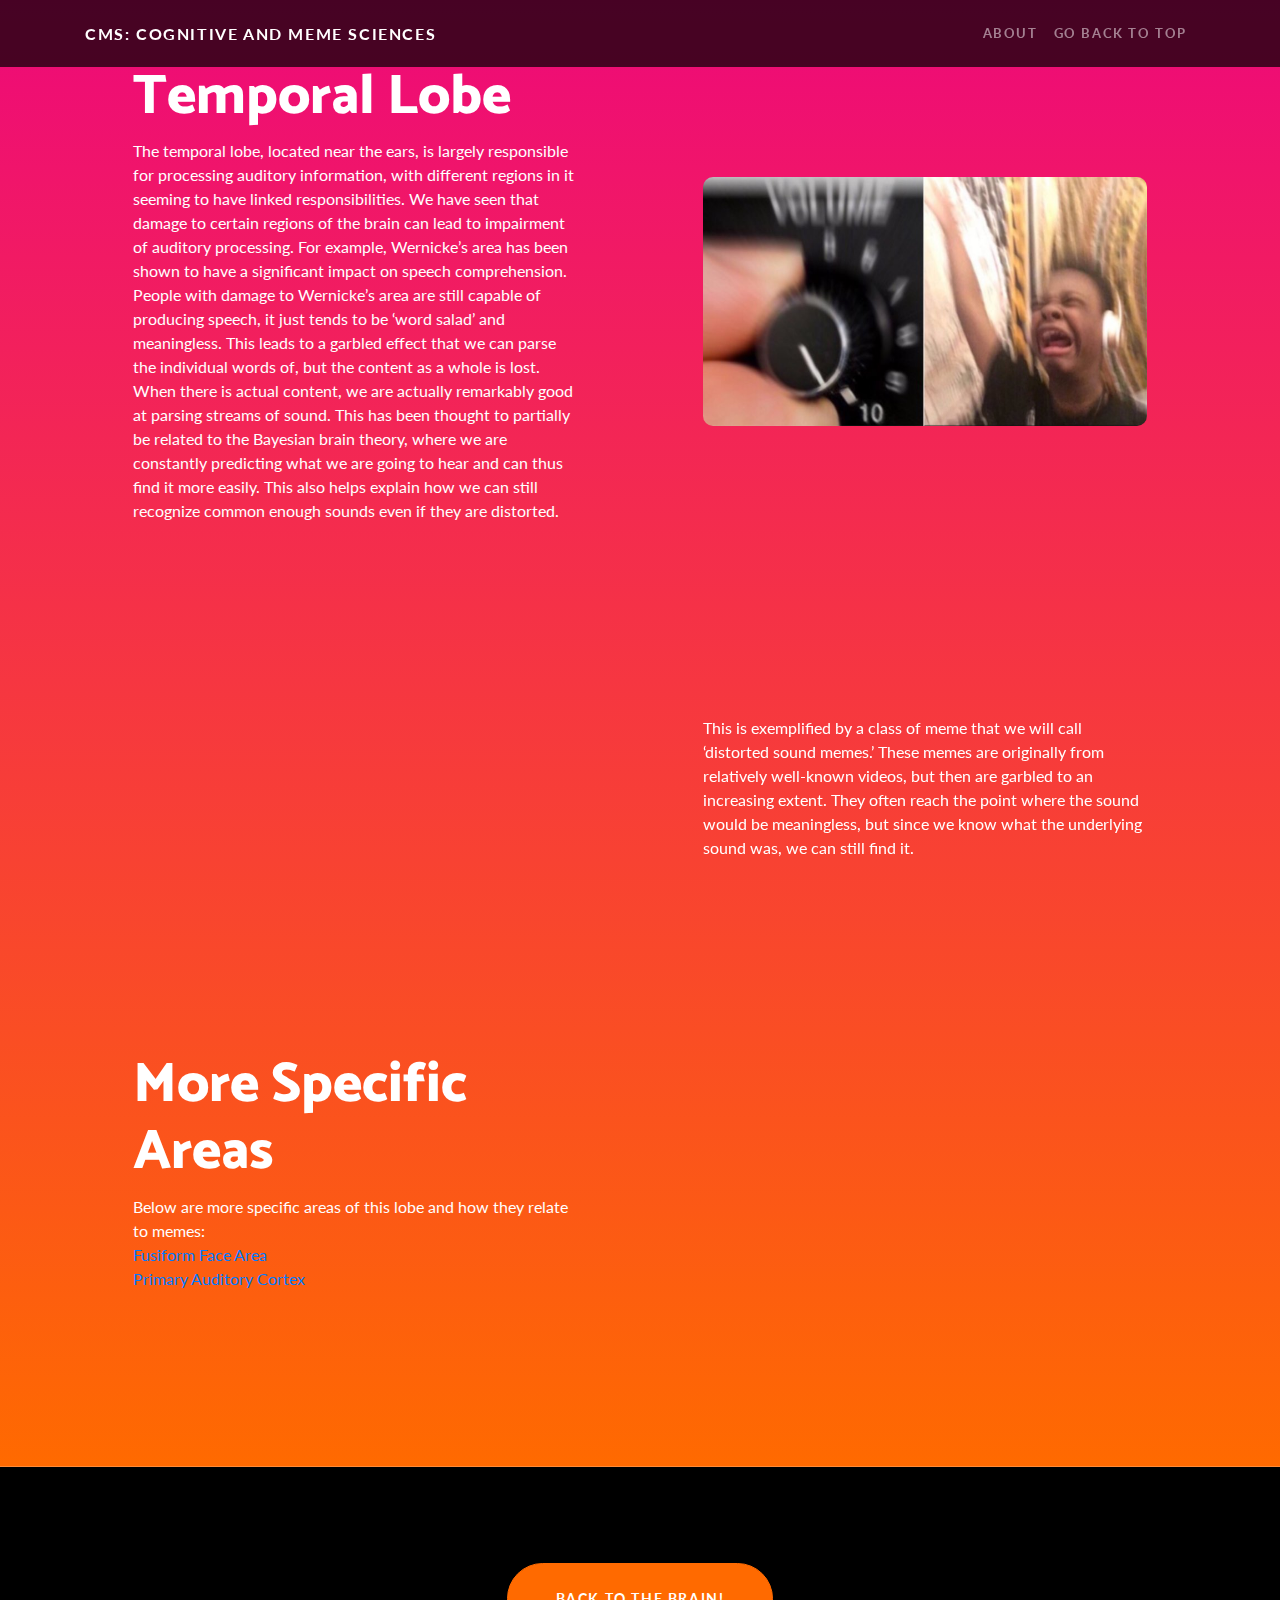
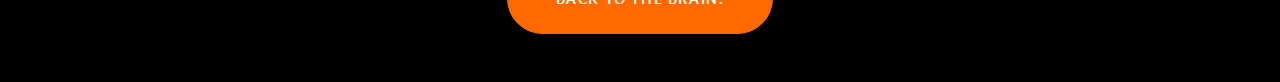
<file: entries/tempor.html>
<!doctype html>

<html lang="en">
<head>
  <meta charset="utf-8">

  <title>Cognitive and Meme Sciences</title>
 <link href="../vendor/bootstrap/css/bootstrap.min.css" rel="stylesheet">
   <link href="https://fonts.googleapis.com/css?family=Catamaran:100,200,300,400,500,600,700,800,900" rel="stylesheet">
    <link href="https://fonts.googleapis.com/css?family=Lato:100,100i,300,300i,400,400i,700,700i,900,900i" rel="stylesheet">
<link href="../css/one-page-wonder.css" rel="stylesheet">
  <link href="../css/one-page-wonder.min.css" rel="stylesheet">

  <!--[if lt IE 9]>
    <script src="https://cdnjs.cloudflare.com/ajax/libs/html5shiv/3.7.3/html5shiv.js"></script>
  <![endif]-->
</head>

<body>
	   <nav class="navbar navbar-expand-lg navbar-dark navbar-custom fixed-top">
      <div class="container">
        <a class="navbar-brand" href="https://ting-kerbell.github.io/CBS-project/">CMS: Cognitive and Meme Sciences</a>
        <button class="navbar-toggler" type="button" data-toggle="collapse" data-target="#navbarResponsive" aria-controls="navbarResponsive" aria-expanded="false" aria-label="Toggle navigation">
          <span class="navbar-toggler-icon"></span>
        </button>
        <div class="collapse navbar-collapse" id="navbarResponsive">
          <ul class="navbar-nav ml-auto">
            <li class="nav-item">
              <a class="nav-link js-scroll-trigger" href="https://ting-kerbell.github.io/CBS-project/index.html#about">About</a>
            </li>
            <li class="nav-item">
              <a class="nav-link js-scroll-trigger" href="#">Go Back to Top</a>
            </li>
          </ul>
        </div>
      </div>
    </nav>
	<div class="entry" >
	  <section id="what">
      <div class="container">
        <div class="row align-items-center">
          <div class="col-lg-6 order-lg-2">
            <div class="p-5">
              <img class="img-fluid" src="../img/sound.jpg" alt="" style="border-radius:10px;">
            </div>
          </div>
          <div class="col-lg-6 order-lg-1">
            <div class="p-5">
              <h2 class="display-4">Temporal Lobe</h2>
              <p>   The temporal lobe, located near the ears, is largely responsible for processing auditory information, with different regions in it seeming to have linked responsibilities. We have seen that damage to certain regions of the brain can lead to impairment of auditory processing. For example, Wernicke’s area has been shown to have a significant impact on speech comprehension. People with damage to Wernicke’s area are still capable of producing speech, it just tends to be ‘word salad’ and meaningless. This leads to a garbled effect that we can parse the individual words of, but the content as a whole is lost. 
When there is actual content, we are actually remarkably good at parsing streams of sound. This has been thought to partially be related to the Bayesian brain theory, where we are constantly predicting what we are going to hear and can thus find it more easily. This also helps explain how we can still recognize common enough sounds even if they are distorted.


</p>
            </div>
          </div>
        </div>
      </div>
    </section>

   <section id="about">
      <div class="container">
        <div class="row align-items-center">
          <div class="col-lg-6">
            <div class="p-5">
              <iframe width="560" height="315" src="https://www.youtube.com/embed/2FafhU_zpPU" frameborder="0" allow="autoplay; encrypted-media" allowfullscreen></iframe>
            </div>
          </div>
          <div class="col-lg-6">
            <div class="p-5">
              <p>This is exemplified by a class of meme that we will call ‘distorted sound memes.’ These memes are originally from relatively well-known videos, but then are garbled to an increasing extent. They often reach the point where the sound would be meaningless, but since we know what the underlying sound was, we can still find it.

 
</p>
            </div>
          </div>
        </div>
      </div>
    </section>
<section id="thr">
      <div class="container">
        <div class="row align-items-center">
          <div class="col-lg-6 order-lg-2">
          </div>
          <div class="col-lg-6 order-lg-1">
            <div class="p-5">
              <h2 class="display-4">More Specific Areas</h2>
              <p>
            Below are more specific areas of this lobe and how they relate to memes: <br>
            <a href="https://ting-kerbell.github.io/CBS-project/entries/ffa.html">Fusiform Face Area</a> <br> 
                <a href="https://ting-kerbell.github.io/CBS-project/entries/primaud.html">Primary Auditory Cortex</a> <br> 
</p>
            </div>
          </div>
        </div>
      </div>
    </section>
   
</div>
 <script src="../vendor/jquery/jquery.min.js"></script>
     <script src = "https://ajax.googleapis.com/ajax/libs/jquery/1.11.1/jquery.min.js"></script>
      <script src="../vendor/jquery-easing/jquery.easing.min.js"></script>
    <script src="../vendor/bootstrap/js/bootstrap.bundle.min.js"></script>
</body>
  <footer class="py-5 bg-black">
      <div class="container" style="text-align:center;">
      	<a href="https://ting-kerbell.github.io/CBS-project/index.html#brain" class="btn btn-secondary btn-xl rounded-pill mt-5">Back to the Brain!</a>
      </div>
      <!-- /.container -->
    </footer>
</html>
</file>
<file: css/one-page-wonder.css>
body {
  font-family: 'Lato';
}

h1,
h2,
h3,
h4,
h5,
h6 {
  font-family: 'Catamaran';
  font-weight: 800 !important;
}

.btn-xl {
  text-transform: uppercase;
  padding: 1.5rem 3rem;
  font-size: 0.9rem;
  font-weight: 700;
  letter-spacing: 0.1rem;
}

.bg-black {
  background-color: #000 !important;
}

.rounded-pill {
  border-radius: 5rem;
}

.navbar-custom {
  padding-top: 1rem;
  padding-bottom: 1rem;
  background-color: rgba(0, 0, 0, 0.7);
}

.navbar-custom .navbar-brand {
  text-transform: uppercase;
  font-size: 1rem;
  letter-spacing: 0.1rem;
  font-weight: 700;
}

.navbar-custom .navbar-nav .nav-item .nav-link {
  text-transform: uppercase;
  font-size: 0.8rem;
  font-weight: 700;
  letter-spacing: 0.1rem;
}
.entry{
   position: relative;
  overflow: hidden;
  padding-top: 1rem;
  padding-bottom: 7rem;
  background: linear-gradient(0deg, #ff6a00 0%, #ee0979 100%);
  background-repeat: no-repeat;
  background-position: center center;
  background-attachment: scroll;
  background-size: cover;
  color: white!important;
}
header.masthead {
  position: relative;
  overflow: hidden;
  padding-top: calc(7rem + 72px);
  padding-bottom: 7rem;
  background: linear-gradient(0deg, #ff6a00 0%, #ee0979 100%);
  background-repeat: no-repeat;
  background-position: center center;
  background-attachment: scroll;
  background-size: cover;
}

header.masthead .masthead-content {
  z-index: 1;
  position: relative;
}

header.masthead .masthead-content .masthead-heading {
  font-size: 4rem;
}

header.masthead .masthead-content .masthead-subheading {
  font-size: 2rem;
}

header.masthead .bg-circle {
  z-index: 0;
  position: absolute;
  border-radius: 100%;
  background: linear-gradient(0deg, #ee0979 0%, #ff6a00 100%);
}

header.masthead .bg-circle-1 {
  height: 90rem;
  width: 90rem;
  bottom: -55rem;
  left: -55rem;
}

header.masthead .bg-circle-2 {
  height: 50rem;
  width: 50rem;
  top: -25rem;
  right: -25rem;
}

header.masthead .bg-circle-3 {
  height: 20rem;
  width: 20rem;
  bottom: -10rem;
  right: 5%;
}

header.masthead .bg-circle-4 {
  height: 30rem;
  width: 30rem;
  top: -5rem;
  right: 35%;
}

@media (min-width: 992px) {
  header.masthead {
    padding-top: calc(10rem + 55px);
    padding-bottom: 10rem;
  }
  header.masthead .masthead-content .masthead-heading {
    font-size: 6rem;
  }
  header.masthead .masthead-content .masthead-subheading {
    font-size: 4rem;
  }
}

.bg-primary {
  background-color: #ee0979 !important;
}

.btn-primary {
  background-color: #ee0979;
  border-color: #ee0979;
}

.btn-primary:active, .btn-primary:focus, .btn-primary:hover {
  background-color: #bd0760 !important;
  border-color: #bd0760 !important;
}

.btn-primary:focus {
  box-shadow: 0 0 0 0.2rem rgba(238, 9, 121, 0.5);
}

.btn-secondary {
  background-color: #ff6a00;
  border-color: #ff6a00;
}

.btn-secondary:active, .btn-secondary:focus, .btn-secondary:hover {
  background-color: #cc5500 !important;
  border-color: #cc5500 !important;
}

.btn-secondary:focus {
  box-shadow: 0 0 0 0.2rem rgba(255, 106, 0, 0.5);
}
</file>
<file: css/one-page-wonder.min.css>
body{font-family:Lato}h1,h2,h3,h4,h5,h6{font-family:Catamaran;font-weight:800!important}.btn-xl{text-transform:uppercase;padding:1.5rem 3rem;font-size:.9rem;font-weight:700;letter-spacing:.1rem}.bg-black{background-color:#000!important}.rounded-pill{border-radius:5rem}.navbar-custom{padding-top:1rem;padding-bottom:1rem;background-color:rgba(0,0,0,.7)}.navbar-custom .navbar-brand{text-transform:uppercase;font-size:1rem;letter-spacing:.1rem;font-weight:700}.navbar-custom .navbar-nav .nav-item .nav-link{text-transform:uppercase;font-size:.8rem;font-weight:700;letter-spacing:.1rem}header.masthead{position:relative;overflow:hidden;padding-top:calc(7rem + 72px);padding-bottom:7rem;background:linear-gradient(0deg,#ff6a00 0,#ee0979 100%);background-repeat:no-repeat;background-position:center center;background-attachment:scroll;background-size:cover}header.masthead .masthead-content{z-index:1;position:relative}header.masthead .masthead-content .masthead-heading{font-size:4rem}header.masthead .masthead-content .masthead-subheading{font-size:2rem}header.masthead .bg-circle{z-index:0;position:absolute;border-radius:100%;background:linear-gradient(0deg,#ee0979 0,#ff6a00 100%)}header.masthead .bg-circle-1{height:90rem;width:90rem;bottom:-55rem;left:-55rem}header.masthead .bg-circle-2{height:50rem;width:50rem;top:-25rem;right:-25rem}header.masthead .bg-circle-3{height:20rem;width:20rem;bottom:-10rem;right:5%}header.masthead .bg-circle-4{height:30rem;width:30rem;top:-5rem;right:35%}@media (min-width:992px){header.masthead{padding-top:calc(10rem + 55px);padding-bottom:10rem}header.masthead .masthead-content .masthead-heading{font-size:6rem}header.masthead .masthead-content .masthead-subheading{font-size:4rem}}.bg-primary{background-color:#ee0979!important}.btn-primary{background-color:#ee0979;border-color:#ee0979}.btn-primary:active,.btn-primary:focus,.btn-primary:hover{background-color:#bd0760!important;border-color:#bd0760!important}.btn-primary:focus{box-shadow:0 0 0 .2rem rgba(238,9,121,.5)}.btn-secondary{background-color:#ff6a00;border-color:#ff6a00}.btn-secondary:active,.btn-secondary:focus,.btn-secondary:hover{background-color:#c50!important;border-color:#c50!important}.btn-secondary:focus{box-shadow:0 0 0 .2rem rgba(255,106,0,.5)}
</file>
